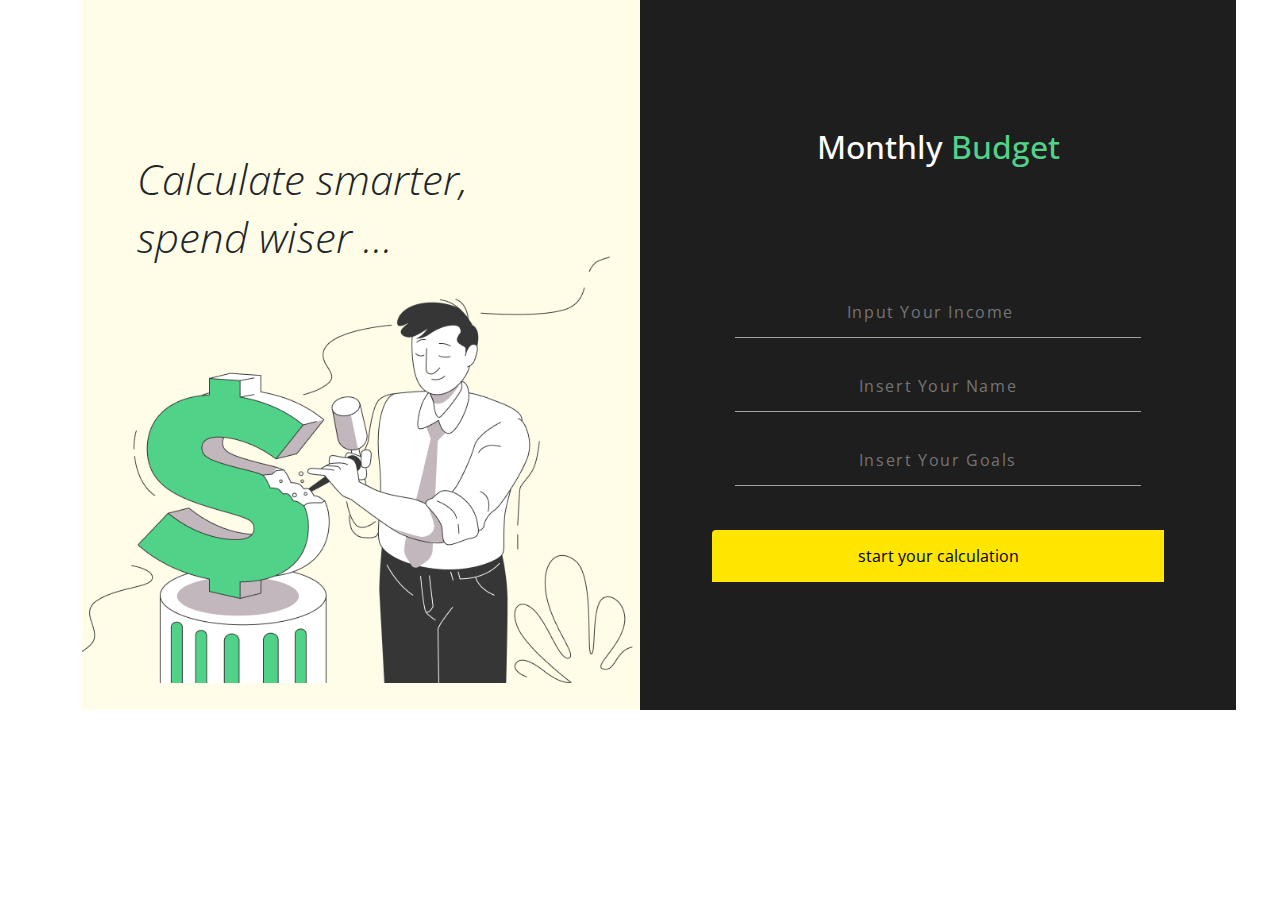
<file: index.html>
<!DOCTYPE html>
<html lang="en">
  <head>
    <meta charset="UTF-8" />
    <meta name="viewport" content="width=device-width, initial-scale=1.0" />
    <!-- Fontawsome  -->
    <link rel="stylesheet" href="Css/all.min.css" />
    <!-- Bootstrap  -->
    <link rel="stylesheet" href="Css/bootstrap.min.css" />
    <!-- favicone  -->
    <link rel="shortcut icon" href="assets/" type="image/x-icon" />
    <!-- Google font  -->
    <link rel="preconnect" href="https://fonts.googleapis.com" />
    <link rel="preconnect" href="https://fonts.gstatic.com" crossorigin />
    <link
      href="https://fonts.googleapis.com/css2?family=Inter:ital,opsz,wght@0,14..32,100..900;1,14..32,100..900&family=Open+Sans:ital,wght@0,300..800;1,300..800&display=swap"
      rel="stylesheet"
    />
    <!-- link css  -->
    <link rel="stylesheet" href="Css/Style.css" />
    <title>Welcome</title>
  </head>
  <body>
    <!--------------------------------------start Signin-------------------------------------->

    <div class="container w-100">
      <div class="row d-flex align-items-center justify-content-center g-0">
        <div class="col-sm-12 col-md-6">
          <div class="layer position-relative">
            <div class="img-content">
              <h3>Calculate smarter, spend wiser ...</h3>
            </div>
          </div>
        </div>
        <div class="col-sm-12 col-md-6">
          <div class="form-group">
            <h2 class="">Monthly <span class="h2">Budget</span></h2>
            <form action="">
              <input
                type="number"
                placeholder="Input Your Income"
                class="user-income"
              />

              <input
                type="text"
                placeholder="Insert Your Name"
                class="user-name"
              />
              <input
                type="text"
                placeholder="Insert Your Goals"
                class="user-goals"
              />
              <button type="submit" class="submit-user-input">
                start your calculation
              </button>
            </form>
          </div>
        </div>
      </div>
    </div>

    <!--------------------------------------end Signin-------------------------------------->
    <!-- Fontawsome  -->
    <script src="Js/all.min.js"></script>
    <!-- Bootstrap  -->
    <script src="Js/bootstrap.bundle.min.js"></script>
    <!-- link Js  -->
    <script src="Js/index.js"></script>
  </body>
</html>
</file>
<file: Css/Style.css>
*{
  margin: 0%;
  padding: 0%;
  border: none;
  border-radius: 0%;
  box-shadow: none;
  font-family:  Open Sans;
  font-size: 16px;
}



/* <!--------------------------------------start Signin--------------------------------------> */
.container .row .col-md-6 .layer{
    background-color: rgba(255, 253, 231, 1);
    height: 710px;

}

.container .row .col-md-6 .img-content{
  background-image: url(../assets/home-Illustrator.png);
  background-position: bottom;
  background-repeat: no-repeat;
  background-size: contain;
  height: 683px;

}
.container .row .col-md-6 .layer .img-content h3{
  width: 357px;
  position: absolute;
/* height: 116px; */
top: 150px;
left: 55px;
gap: 0px;
opacity: 0px;
font-family: inherit;
font-size: 42.41px;
font-style: italic;
font-weight: 300 ;
line-height: 57.75px;
text-align: left;
}

.container .col-md-6 .form-group{
  width: 596px;
  height: 710px;
gap: 0px;
opacity: 0px;
background-color:rgb(30, 30, 30);
display: flex;
flex-direction: column;
align-items: center;
justify-content: center;

}

.container .col-md-6 .form-group h2{
  text-align: center;
  width: 446px;
  height: 150px;
  gap: 0px;
  opacity: 0px;
  color: #FFFFFF;

  
  
}

.container .col-md-6  h2 span{
  color: #51D289;

}
form {
  display: flex;
  flex-direction: column;
  align-items: center;
  justify-content: center;
}
form input {
  text-align: center;
 width: 90%;
  
 background-color:rgb(30, 30, 30);
 border-bottom: 1px solid #A3A3A3;
 height: 52px;
 opacity: 0px;
 font-family: Open Sans;
 font-weight: 400;
 line-height: 40.84px;
 letter-spacing: 0.1em;
 text-align: left;
 text-underline-position: from-font;
 text-decoration-skip-ink: none;
 color: #A3A3A3;
 margin-bottom: 22px;
    
}
input::placeholder {
   text-align: center; 

}
input:focus{
  border: 0px solid transparent;
  outline: none;
  border-bottom: 1px solid #A3A3A3;
}
form button{
  width: 452px;
height: 52px;
top: 580px;
left: 17px;
gap: 0px;
border-radius: 4px 0px 0px 0px;
opacity: 0px;
background-color: #FFE600;
font-family: inherit;
margin-top: 22px;

}
form #error-message{
  color: #51D289;
}

@media (max-width: 767px) { .container .row > div:first-child, .container .row > div:nth-child(3) { 
  display: none; 
  overflow: hidden;
} 
.container .row > div:nth-child(2) {
  display: block;
  margin: 0;

    
    } }

  @media (max-width: 767px) { h2 { font-size: 1.5em;
   } .img-content img { width: 100%;
     height: auto; 
     } .container .row { flex-direction: column; 
     } .container .row > div { margin-bottom: 20px; 
      background-color: #f8f9fa; 
   } }
/* <!--------------------------------------end Signin--------------------------------------> */
</file>
